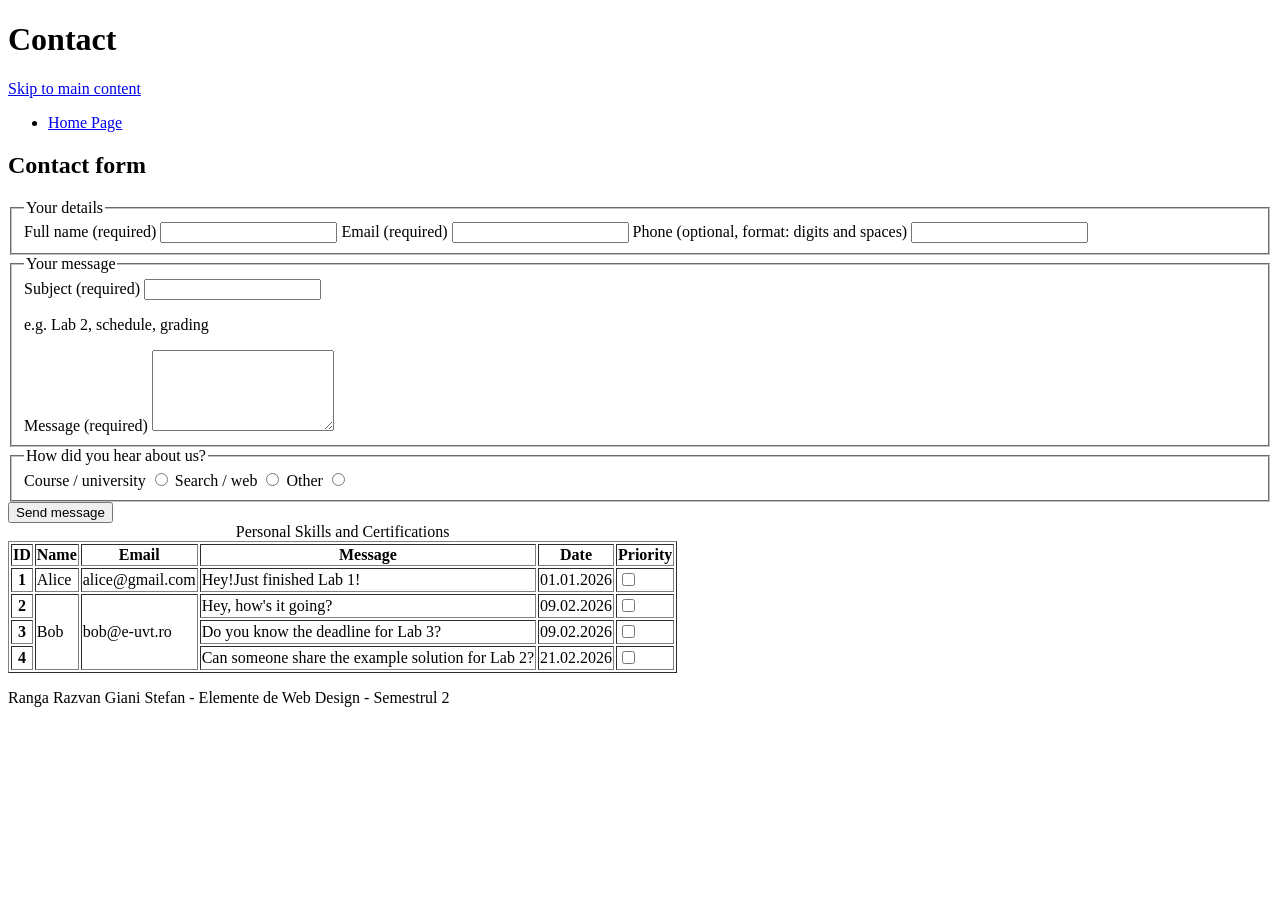
<file: contact.html>
<!DOCTYPE html>
<html lang="en">
<head>
  <meta charset="UTF-8">
  <meta name="viewport" content="width=device-width">
  <title>Contact</title>
</head>
<body>
  <header>
    <h1>Contact</h1>
  </header>
  <a href="#main-content" class="skip-link">Skip to main content</a>
  <nav aria-label="Main navigation">
    <ul>
      <li><a href="index.html">Home Page</a></li>
    </ul>
  </nav>
  <main id="main-content">
  
  <section>
    <h2>Contact form</h2>
    <form method="post" action="#" aria-label="Contact form">
      <fieldset>
        <legend>Your details</legend>
        <label for="name">Full name (required)</label>
        <input type="text" id="name" name="name" required>
        <label for="email">Email (required)</label>
        <input type="email" id="email" name="email" required>
        <label for="phone">Phone (optional, format: digits and spaces)</label>
        <input type="tel" id="phone" name="phone" pattern="[0-9\s\-+]+" title="Digits, spaces, hyphens, or plus only">
      </fieldset>
      <fieldset>
        <legend>Your message</legend>
        <label for="subject">Subject (required)</label>
        <input type="text" id="subject" name="subject" required
               aria-describedby="subject-hint">
        <p id="subject-hint" class="form-hint">e.g. Lab 2, schedule, grading</p>
        <label for="msg">Message (required)</label>
        <textarea id="msg" name="message" rows="5" required></textarea>
      </fieldset>
      <fieldset>
        <legend>How did you hear about us?</legend>
        <label for="hear-course">Course / university</label>
        <input type="radio" id="hear-course" name="hear" value="course">
        <label for="hear-search">Search / web</label>
        <input type="radio" id="hear-search" name="hear" value="search">
        <label for="hear-other">Other</label>
        <input type="radio" id="hear-other" name="hear" value="other">
      </fieldset>
      <button type="submit">Send message</button>
    </form>
  </section>
  <table border="1">
    <caption>Personal Skills and Certifications</caption>
    <thead>
        <tr>
            <th scope="coL">ID</th>
            <th scope="col">Name</th>
            <th scope="col">Email</th>
            <th scope="col">Message</th>
            <th scope="col">Date</th>
            <th scope="col">Priority</th>
        </tr>
    </thead>
    <tbody>
        <tr>
            <th scope="row">1</th>
            <td>Alice</td>
            <td>alice@gmail.com</td>
            <td>Hey!Just finished Lab 1!</td>
            <td>01.01.2026</td>
            <td><input type="checkbox" name="select"></td>
        </tr>
        <tr>
            <th scope="row">2</th>
            <td rowspan="3">Bob</td>
            <td rowspan="3">bob@e-uvt.ro</td>
            <td>Hey, how's it going?</td>
            <td>09.02.2026</td>
            <td><input type="checkbox" name="select"></td>
        </tr>
        <tr>
            <th scope="row">3</th>
            <td>Do you know the deadline for Lab 3?</td>
            <td>09.02.2026</td>
            <td><input type="checkbox" name="select"></td>
        </tr>
        <tr>
            <th scope="row">4</th>
            <td>Can someone share the example solution for Lab 2?</td>
            <td>21.02.2026</td>
             <td><input type="checkbox" name="select"></td>
        </tr>
    </tbody>
  
</table>
  </main>
  <footer>
    <p>Ranga Razvan Giani Stefan - Elemente de Web Design - Semestrul 2</p>
  </footer>
</body>

</html>
</file>
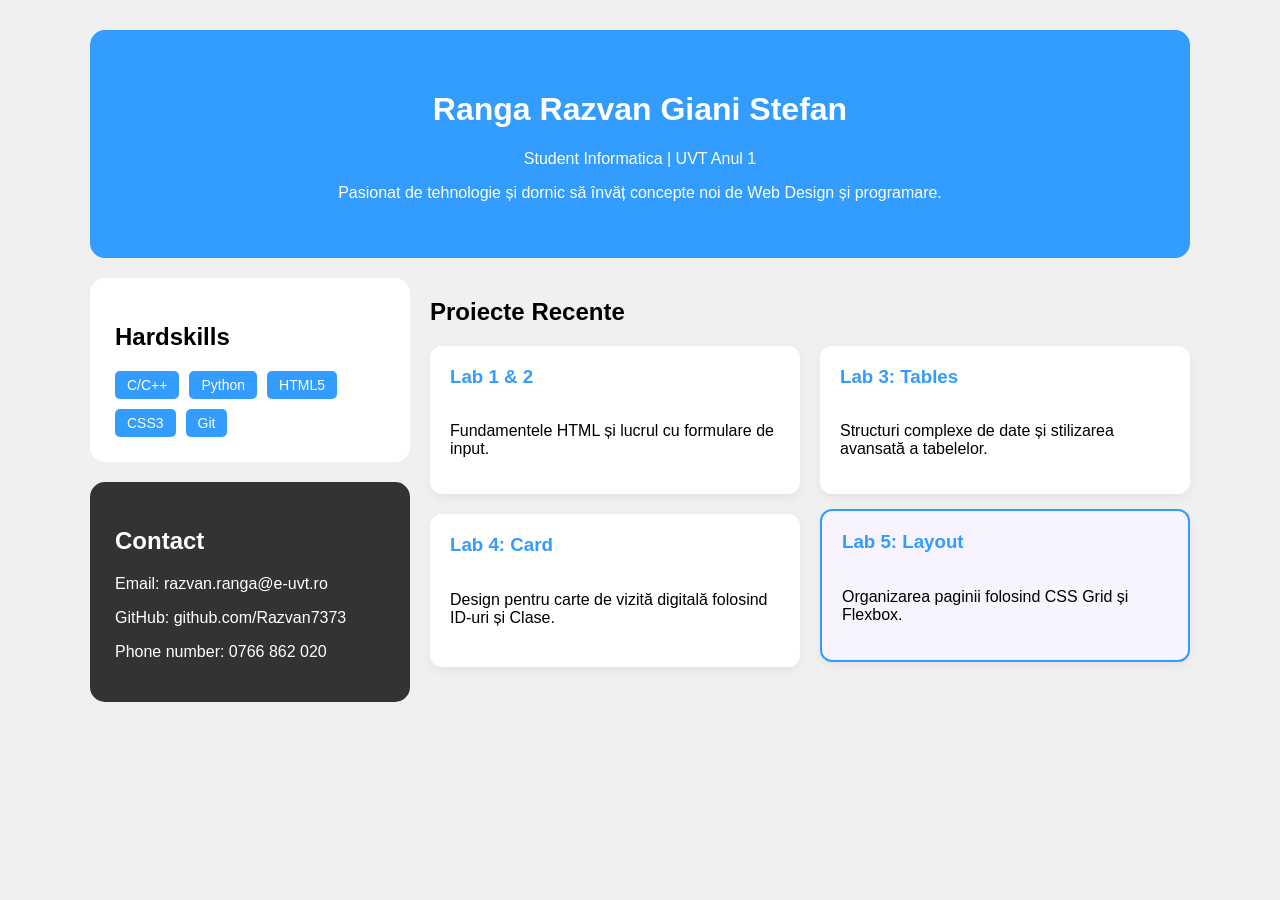
<file: cv.html>
<!DOCTYPE html>
<html lang="ro">
<head>
    <meta charset="UTF-8">
    <title>CV - Ranga Razvan</title>
    <link rel="stylesheet" href="cv.css">
</head>
<body>

    <div id="cv-grid">
        <header class="profile-header">
            <h1>Ranga Razvan Giani Stefan</h1>
            <p>Student Informatica | UVT Anul 1</p>
            <p>Pasionat de tehnologie și dornic să învăț concepte noi de Web Design și programare.</p>
        </header>

        <section class="skills-box">
            <h2>Hardskills</h2>
            <div class="flex-tags">
                <span>C/C++</span>
                <span>Python</span>
                <span>HTML5</span>
                <span>CSS3</span>
                <span>Git</span>
            </div>
        </section>

        <section class="contact-box">
            <h2>Contact</h2>
            <p>Email: razvan.ranga@e-uvt.ro</p>
            <p>GitHub: github.com/Razvan7373</p>
            <p>Phone number: 0766 862 020</p>
        </section>

        <main class="projects-area">
            <h2>Proiecte Recente</h2>
            <div class="cards-container">
                <div class="card">
                    <h3>Lab 1 & 2</h3>
                    <p>Fundamentele HTML și lucrul cu formulare de input.</p>
                </div>
                <div class="card">
                    <h3>Lab 3: Tables</h3>
                    <p>Structuri complexe de date și stilizarea avansată a tabelelor.</p>
                </div>
                <div class="card">
                    <h3>Lab 4: Card</h3>
                    <p>Design pentru carte de vizită digitală folosind ID-uri și Clase.</p>
                </div>
                <div class="card highlight">
                    <h3>Lab 5: Layout</h3>
                    <p>Organizarea paginii folosind CSS Grid și Flexbox.</p>
                </div>
            </div>
        </main>
    </div>

</body>
</html>
</file>
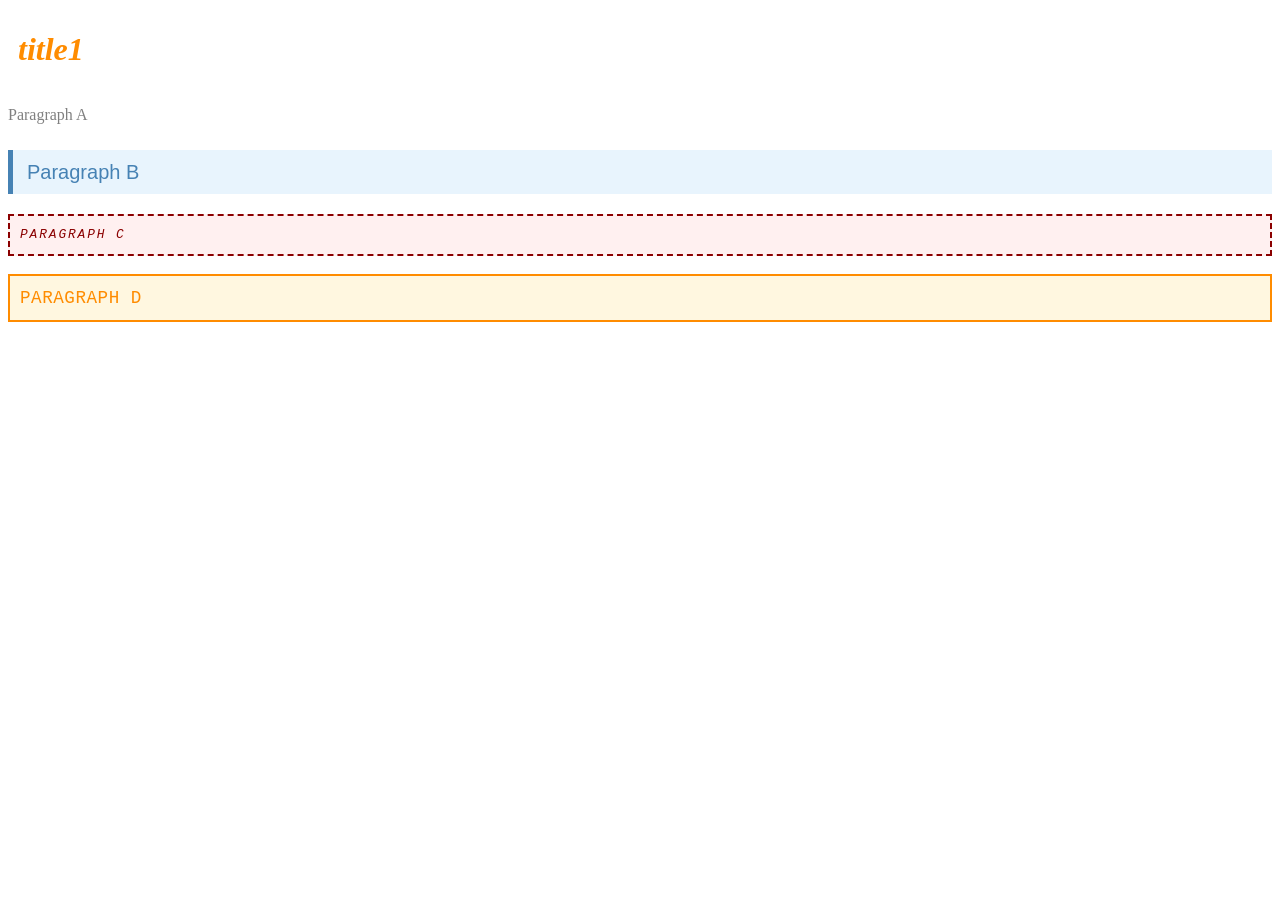
<file: specificity.html>
<!DOCTYPE html>
<html lang="en">
<head>
    <meta charset="UTF-8">
    <title>Specificity Game</title>
    <link rel="stylesheet" href="style.css">
    <style>
        h1 {
            color: darkorange;
        }
        p {
            color: gray;
            font-size: 1rem;
            font-family: Georgia, serif;
            line-height: 1.4;
            padding: 4px 0;
        }

        .info {
            color: steelblue;
            font-size: 1.25rem;
            background-color: #e8f4fd;
            padding: 8px 14px;
            border-left: 5px solid steelblue;
            font-family: Arial, sans-serif;
        }


        #warning {
            color: darkred;
            font-size: 0.8rem;
            font-style: italic;
            text-transform: uppercase;
            letter-spacing: 0.15em;
            border: 2px dashed darkred;
            padding: 10px;
            background-color: #fff0f0;
            font-family: 'Courier New', monospace;
        }
        #warning.info {
            color: darkorange;
            background-color: #fff7e0;
            font-size: 1.1rem;
            border: 2px solid darkorange;
            font-style: normal;
            letter-spacing: 0.03em;
        }
    </style>
</head>
<body>
    <h1>title1</h1>
    <p>Paragraph A</p>

    <p class="info">Paragraph B</p>

    <p id="warning">Paragraph C</p>

    <p class="info" id="warning">Paragraph D</p>

</body>
</html>
</file>
<file: cv.css>
body {
    margin: 0;
    padding: 30px;
    background-color: #f0f0f0;
    font-family: 'Segoe UI', sans-serif;
}

#cv-grid {
    display: grid;
    max-width: 1100px;
    margin: 0 auto;
    gap: 20px;
    grid-template-columns: 320px 1fr;
    grid-template-areas: 
        "head head"
        "skills proj"
        "cont proj";
}

.profile-header {
    grid-area: head;
    background-color: #339cff;
    color: white;
    padding: 40px;
    border-radius: 15px;
    text-align: center;
}

.skills-box {
    grid-area: skills;
    background: white;
    padding: 25px;
    border-radius: 15px;
}

.contact-box {
    grid-area: cont;
    background: #333;
    color: white;
    padding: 25px;
    border-radius: 15px;
}

.projects-area {
    grid-area: proj;
}

.flex-tags {
    display: flex;
    flex-wrap: wrap;
    gap: 10px;
    margin-top: 15px;
}

.flex-tags span {
    background: #339cff;
    color: white;
    padding: 6px 12px;
    border-radius: 5px;
    font-size: 14px;
}

.cards-container {
    display: grid;
    grid-template-columns: repeat(2, 1fr);
    gap: 20px;
}

.card {
    background: white;
    padding: 20px;
    border-radius: 12px;
    box-shadow: 0 4px 10px rgba(0,0,0,0.05);
    display: flex;
    flex-direction: column;
}

.card h3 {
    margin-top: 0;
    color: #339cff;
}

.highlight {
    background-color: #f7f3ff;
    border: 2px solid #339cff;
    transform: translateY(-5px);
}

@media (max-width: 800px) {
    #cv-grid {
        grid-template-columns: 1fr;
        grid-template-areas: "head" "skills" "proj" "cont";
    }
    .cards-container { grid-template-columns: 1fr; }
}
</file>
<file: style.css>
h1 {
    color: steelblue;
    font-style: italic;
    padding: 10px;
}
</file>
